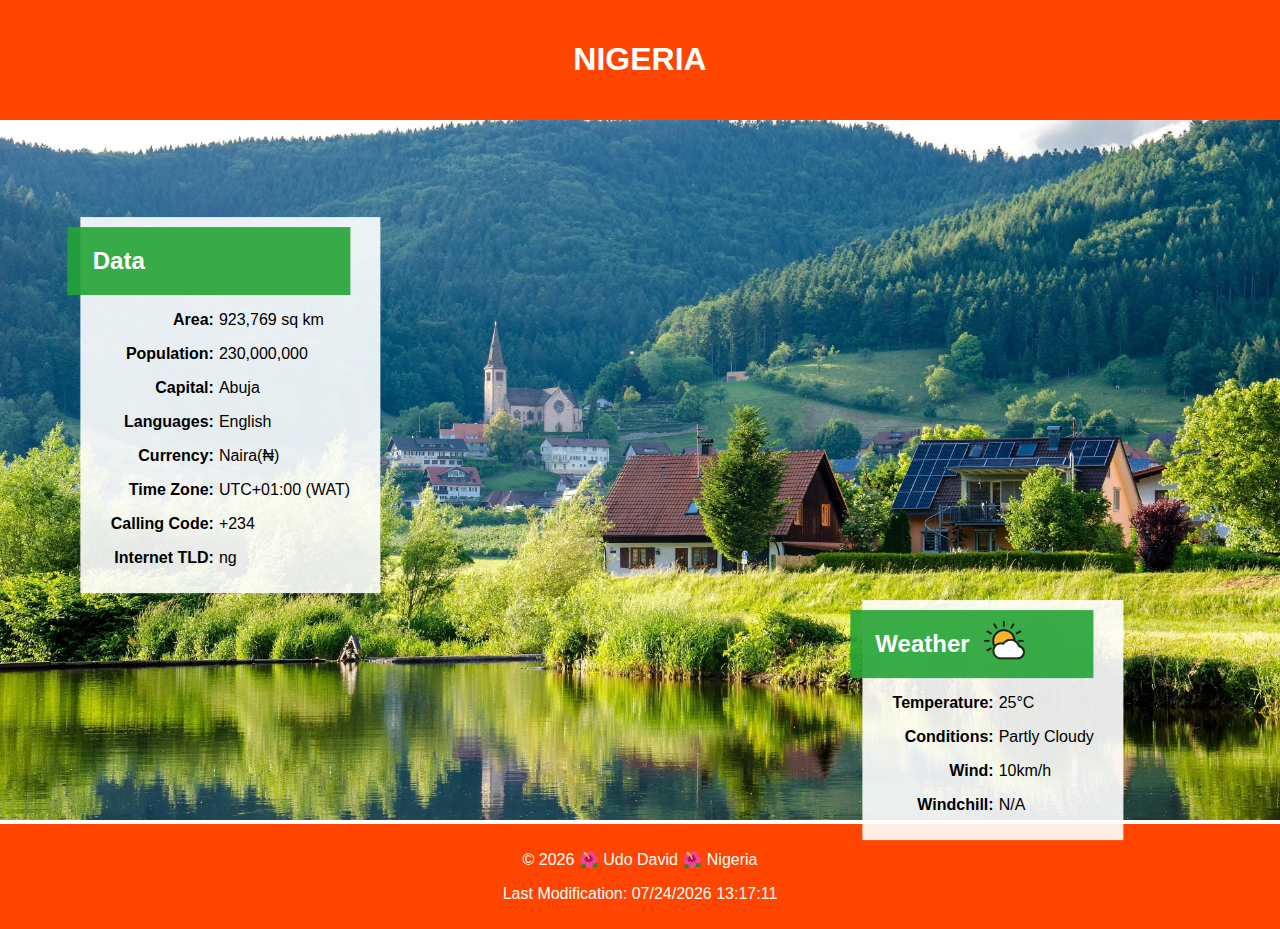
<file: place.html>
<!DOCTYPE html>
<html lang="en">
<head>
    <meta charset="UTF-8">
    <meta name="viewport" content="width=device-width, initial-scale=1.0">
    <title>LAGOS</title>
    <meta name="author" content="UDO DAVID">
    <meta name="description" content="Country Page | WDD131">
    <link rel="stylesheet" href="styles/place.css">
    <script src="scripts/place.js" defer></script>
    <link rel="preconnect" href="https://fonts.googleapis.com">
    <link rel="preconnect" href="https://fonts.gstatic.com" crossorigin>
    <link href="https://fonts.googleapis.com/css2?family=Roboto&display=swap" rel="stylesheet">
</head>
<body>
    <header>
        <h1>NIGERIA</h1>
    </header>
    <main>
        <!-- Hero Image Section -->
        <div class="hero">
            <picture>
                <!-- WebP image for desktop -->
                <source srcset="images/lagos-large.webp" media="(min-width: 1000px)">
                <!-- WebP image for mobile -->
                <source srcset="images/lagos-medium.webp" media="(min-width: 500px)">
                <!-- Fallback image for browsers that do not support WebP -->
                <img src="images/lagos-small.webp" alt="NIGERIA">
            </picture>
        </div>


                <!-- Data Section -->
        <div class="data">
            <section class="data-head">
                <h2>Data</h2> 
                <!-- Data details -->
            </section>
            <div class="weather-list">
                <div class="first">
                    <p>Area: </p>
                    <p>Population: </p>
                    <p>Capital: </p>
                    <p>Languages: </p>
                    <p>Currency: </p>
                    <p>Time Zone: </p>
                    <p>Calling Code: </p>
                    <p>Internet TLD: </p>
                </div>
                <div class="second">
                    <p>923,769 sq km</p>
                    <p>230,000,000</p>
                    <p>Abuja</p>
                    <p>English</p>
                    <p>Naira(₦)</p>
                    <p>UTC+01:00 (WAT)</p>
                    <p>+234</p>
                    <p> ng </p>
                </div>
            </div>
        </div>

        <!-- Weather Section -->
        <div class="weather">
            <section class="weather-head">
                <h2>Weather</h2> 
                <span><img src="images/weather-icon.svg" alt="Weather Icon"></span>
                <!-- Weather details -->
            </section>
            <div class="weather-list">
                <div class="first">
                    <p>Temperature:</p>
                    <p>Conditions:</p>
                    <p>Wind:</p>
                    <p>Windchill:</p>
                </div>
                <div class="second">
                    <p>25°C</p>
                    <p>Partly Cloudy</p>
                    <p>10km/h</p>
                    <p id="windchill"></p>
                </div>
            </div>
        </div>
    </main>

    <!-- Footer Section -->
    <footer>
        <!-- Include the current year and last modified date using JavaScript -->
        <p>
            &copy; <span id="currentyear"></span> 🌺 Udo David 🌺 Nigeria
        </p>
        <p id="lastModification"></p>
    </footer>
</body>
</html>
</file>
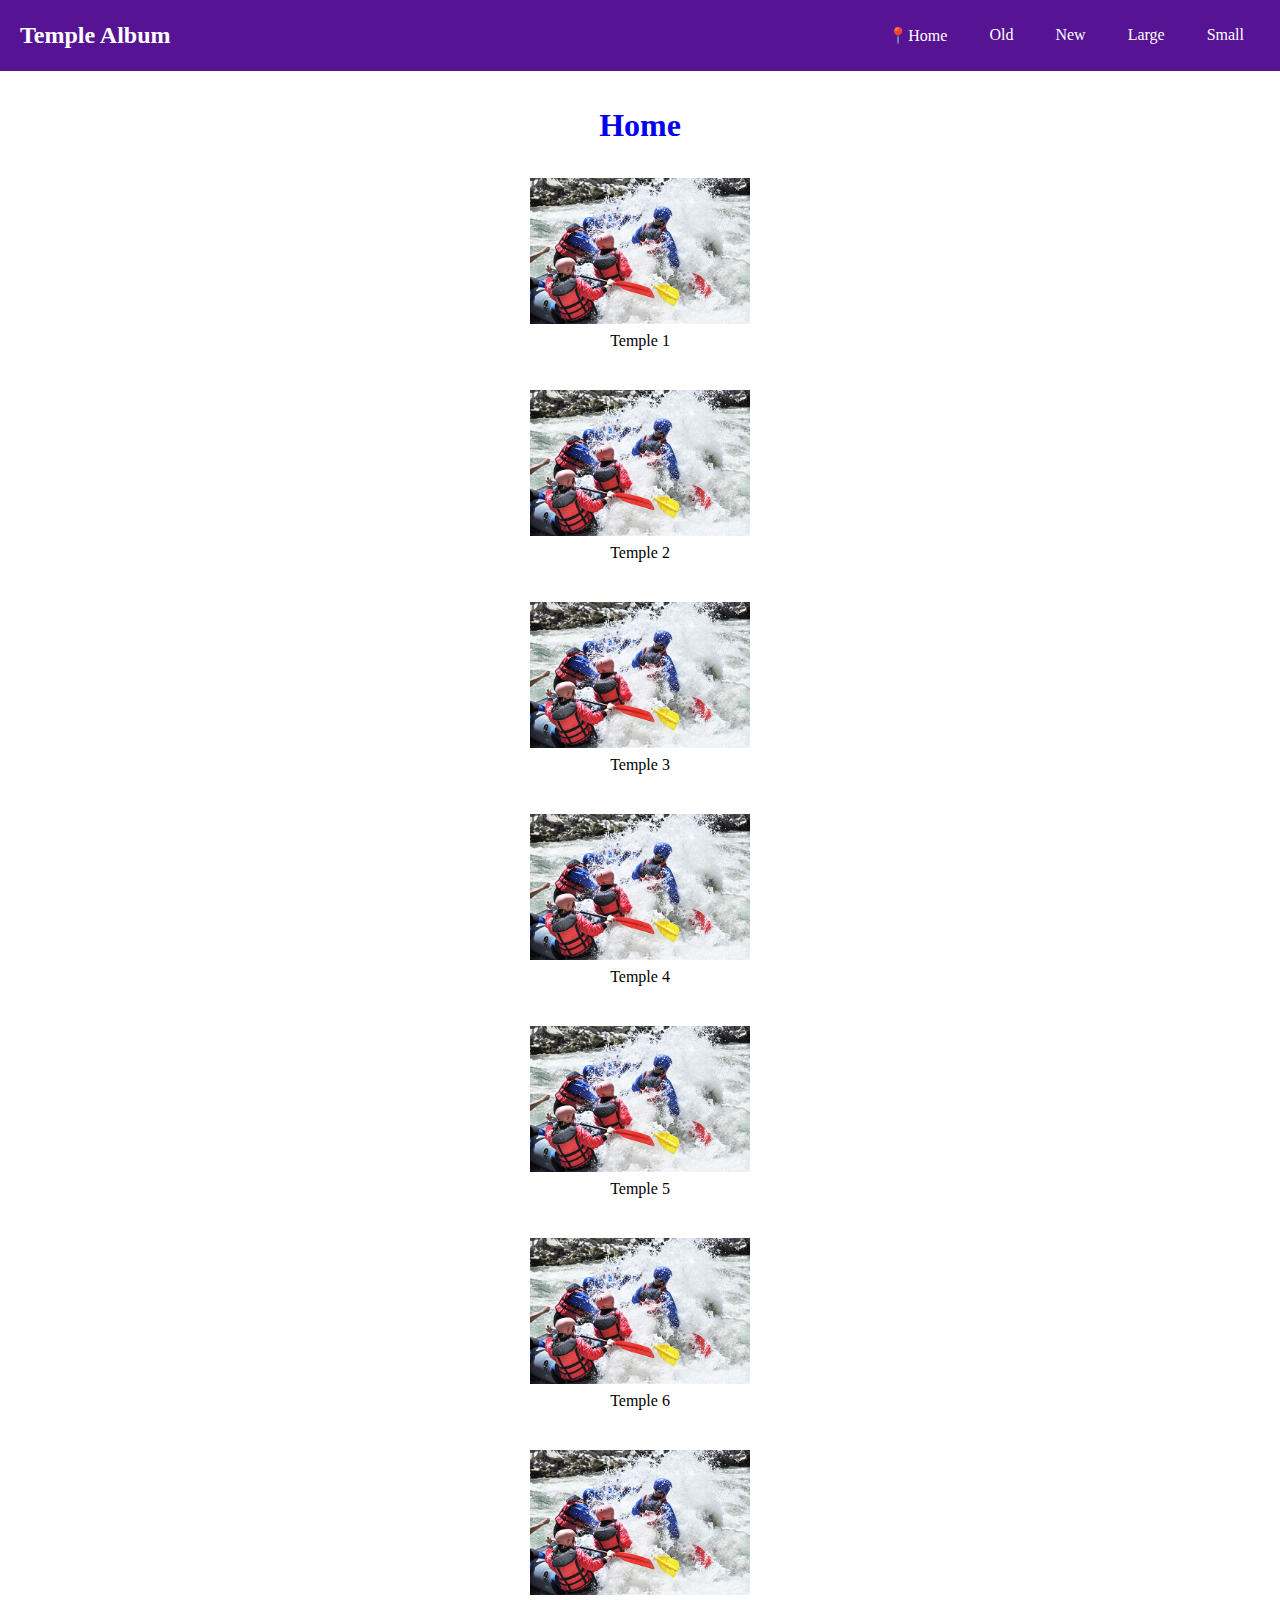
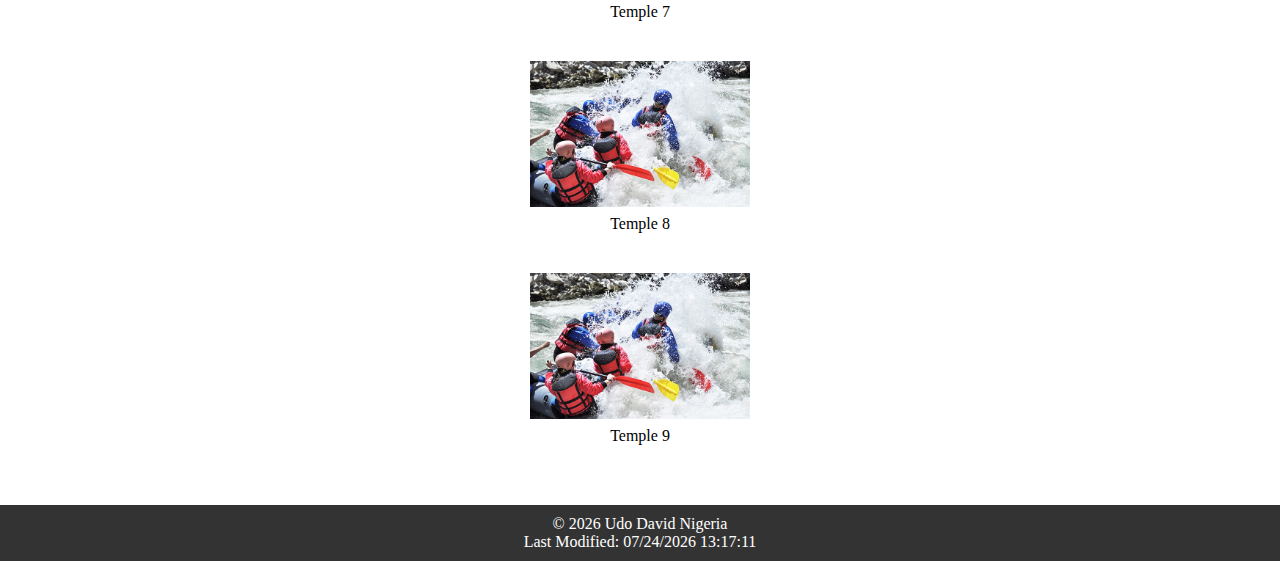
<file: temples.html>
<!DOCTYPE html>
<html lang="en">
<head>
    <meta charset="UTF-8">
    <meta name="viewport" content="width=device-width, initial-scale=1.0">
    <title>Temple Album</title>
    <meta name="author" content="UDO DAVID">
    <meta name="description" content="TEMPLES | WDD131">
    <link rel="stylesheet" href="styles/temples.css">
    <link rel="stylesheet" href="styles/temples-large.css">
    <script src="scripts/temples.js" defer></script>
    <link rel="preconnect" href="https://fonts.googleapis.com">
    <link rel="preconnect" href="https://fonts.gstatic.com" crossorigin>
    <link href="https://fonts.googleapis.com/css2?family=Roboto&display=swap" rel="stylesheet">
</head>
<body>
    <header>
        <h1>Temple Album</h1>
        <button id="menu"></button>
        <nav class="navigation">
            <a href="#" class="active">Home</a>
            <a href="#">Old</a>
            <a href="#">New</a>
            <a href="#">Large</a>
            <a href="#">Small</a>
        </nav>
    </header>

    <main>
        <h2><a href="temples.html">Home</a></h2><br>
        <div class="temple-grid">
            <figure class="figure">
                <img src="images/rafting47_600.jpg" alt="Temple 1" class="img">
                <figcaption>Temple 1</figcaption>
            </figure>
            <figure class="figure">
                <img src="images/rafting47_600.jpg" alt="Temple 2" class="img">
                <figcaption>Temple 2</figcaption>
            </figure>
            <figure class="figure">
                <img src="images/rafting47_600.jpg" alt="Temple 3" class="img">
                <figcaption>Temple 3</figcaption>
            </figure>
            <figure class="figure">
                <img src="images/rafting47_600.jpg" alt="Temple 4" class="img">
                <figcaption>Temple 4</figcaption>
            </figure>
            <figure class="figure">
                <img src="images/rafting47_600.jpg" alt="Temple 5" class="img">
                <figcaption>Temple 5</figcaption>
            </figure>
            <figure class="figure">
                <img src="images/rafting47_600.jpg" alt="Temple 6" class="img">
                <figcaption>Temple 6</figcaption>
            </figure>
            <figure class="figure">
                <img src="images/rafting47_600.jpg" alt="Temple 7" class="img">
                <figcaption>Temple 7</figcaption>
            </figure>
            <figure class="figure">
                <img src="images/rafting47_600.jpg" alt="Temple 8" class="img">
                <figcaption>Temple 8</figcaption>
            </figure>
            <figure class="figure">
                <img src="images/rafting47_600.jpg" alt="Temple 9" class="img">
                <figcaption>Temple 9</figcaption>
            </figure>
        </div>
    </main>
    
    <footer>
        <p>
            &copy; <span id="currentyear"></span> Udo David Nigeria
        </p>
        <p id="lastModified"></p>
    </footer>
</body>
</html>
</file>
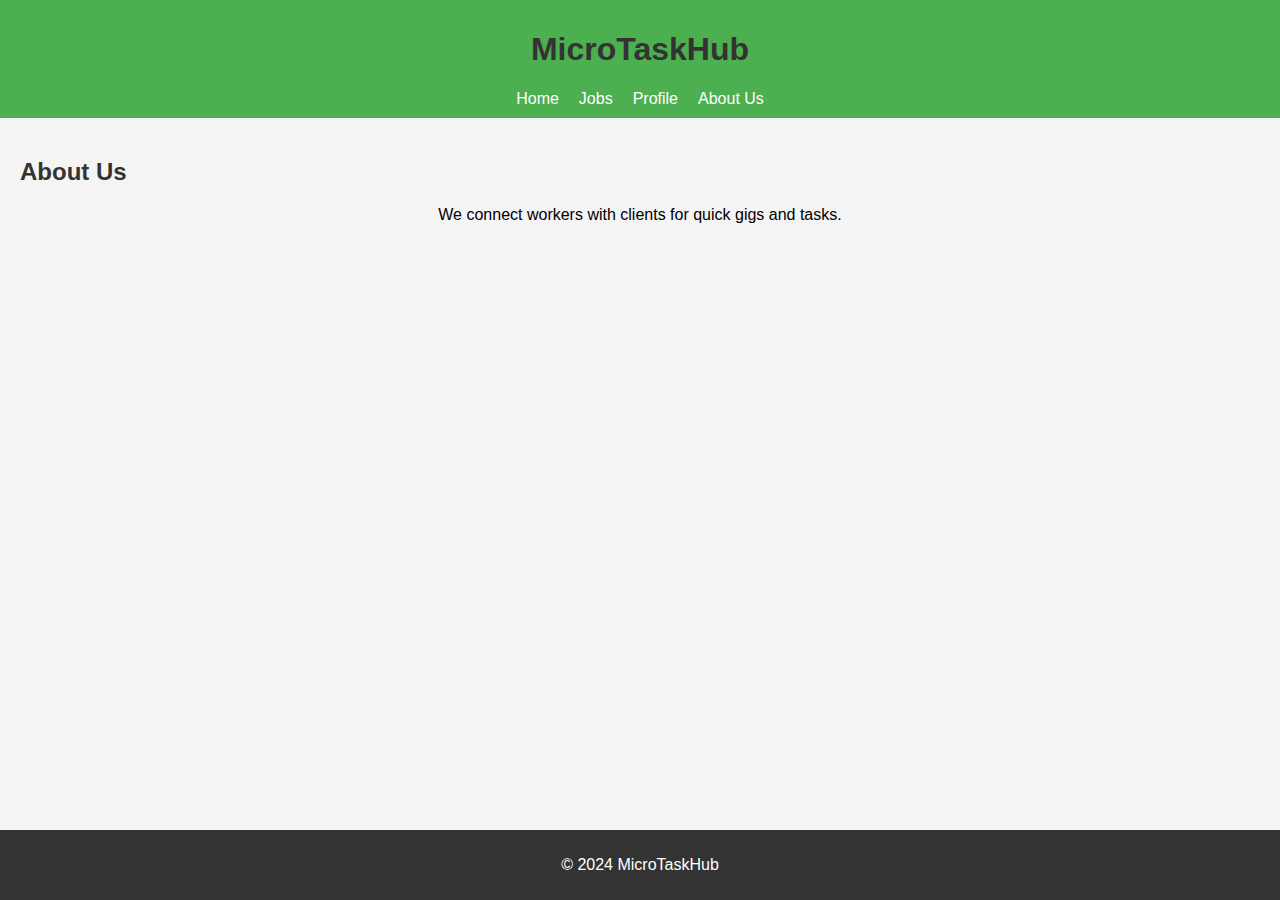
<file: project/about.html>
<!DOCTYPE html>
<html lang="en">
<head>
    <meta charset="UTF-8">
    <meta name="viewport" content="width=device-width, initial-scale=1.0">
    <title>Udogigs</title>
    <meta name="author" content="UDO DAVID">
    <meta name="description" content="udogigs">
    <link rel="stylesheet" href="styles/udogigs.css">
    <script src="script/udogigs.js" defer></script>
    <link rel="preconnect" href="https://fonts.googleapis.com">
    <link rel="preconnect" href="https://fonts.gstatic.com" crossorigin>
    <link href="https://fonts.googleapis.com/css2?family=Roboto&display=swap" rel="stylesheet">
</head>
<body>
  <header>
    <h1>MicroTaskHub</h1>
    <nav>
      <a href="udogigs.html">Home</a>
      <a href="jobs.html">Jobs</a>
      <a href="profile.html">Profile</a>
      <a href="about.html">About Us</a>
    </nav>
  </header>

  <main>
    <section id="about">
      <h2>About Us</h2>
      <p>We connect workers with clients for quick gigs and tasks.</p>
    </section>
  </main>

  <footer>
    <p>&copy; 2024 MicroTaskHub</p>
  </footer>
</body>
</html>
</file>
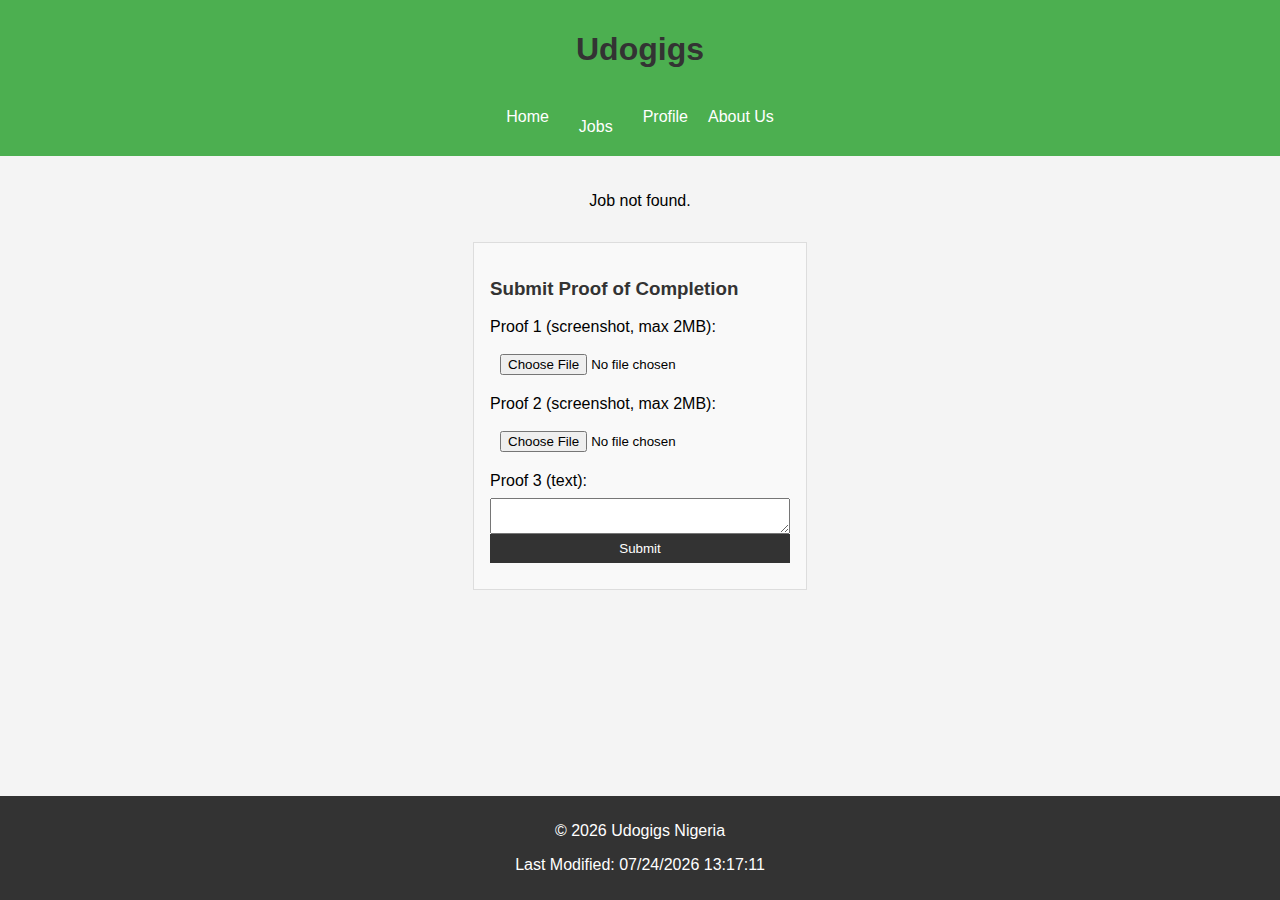
<file: project/job-details.html>
<!DOCTYPE html>
<html lang="en">
    <head>
        <meta charset="UTF-8">
        <meta name="viewport" content="width=device-width, initial-scale=1.0">
        <title>Udogigs</title>
        <meta name="author" content="UDO DAVID">
        <meta name="description" content="udogigs">
        <link rel="stylesheet" href="styles/udogigs.css">
        <script src="script/udogigs.js" defer></script>
        <link rel="preconnect" href="https://fonts.googleapis.com">
        <link rel="preconnect" href="https://fonts.gstatic.com" crossorigin>
        <link href="https://fonts.googleapis.com/css2?family=Roboto&display=swap" rel="stylesheet">
    </head>
    <body>
      <header>
        <h1>Udogigs</h1>
        <button id="menu"></button>
        <nav class="navigation">
          <a href="udogigs.html">Home</a>
          <div class="dropdown">
            <button class="dropbtn">Jobs</button>
            <div class="dropdown-content">
              <a href="myjobs.html">My Jobs</a>
              <a href="jobs.html">Find Jobs</a>
            </div>
          </div>
          <a href="profile.html">Profile</a>
          <a href="about.html">About Us</a>
        </nav>
    </header>

  <main>
    <div id="job-details"></div>
    <form id="submit-proof-form">
        <h3>Submit Proof of Completion</h3>
        <label for="proof1">Proof 1 (screenshot, max 2MB):</label>
        <input type="file" id="proof1" name="proof1" accept="image/*" required>
        <label for="proof2">Proof 2 (screenshot, max 2MB):</label>
        <input type="file" id="proof2" name="proof2" accept="image/*" required>
        <label for="proof3">Proof 3 (text):</label>
        <textarea id="proof3" name="proof3" required></textarea>
        <button type="submit">Submit</button>
      </form>
  </main>

  <footer>
    <p>
        &copy; <span id="currentyear"></span> Udogigs Nigeria
    </p>
    <p id="lastModified"></p>
</footer>
</body>
</html>
</file>
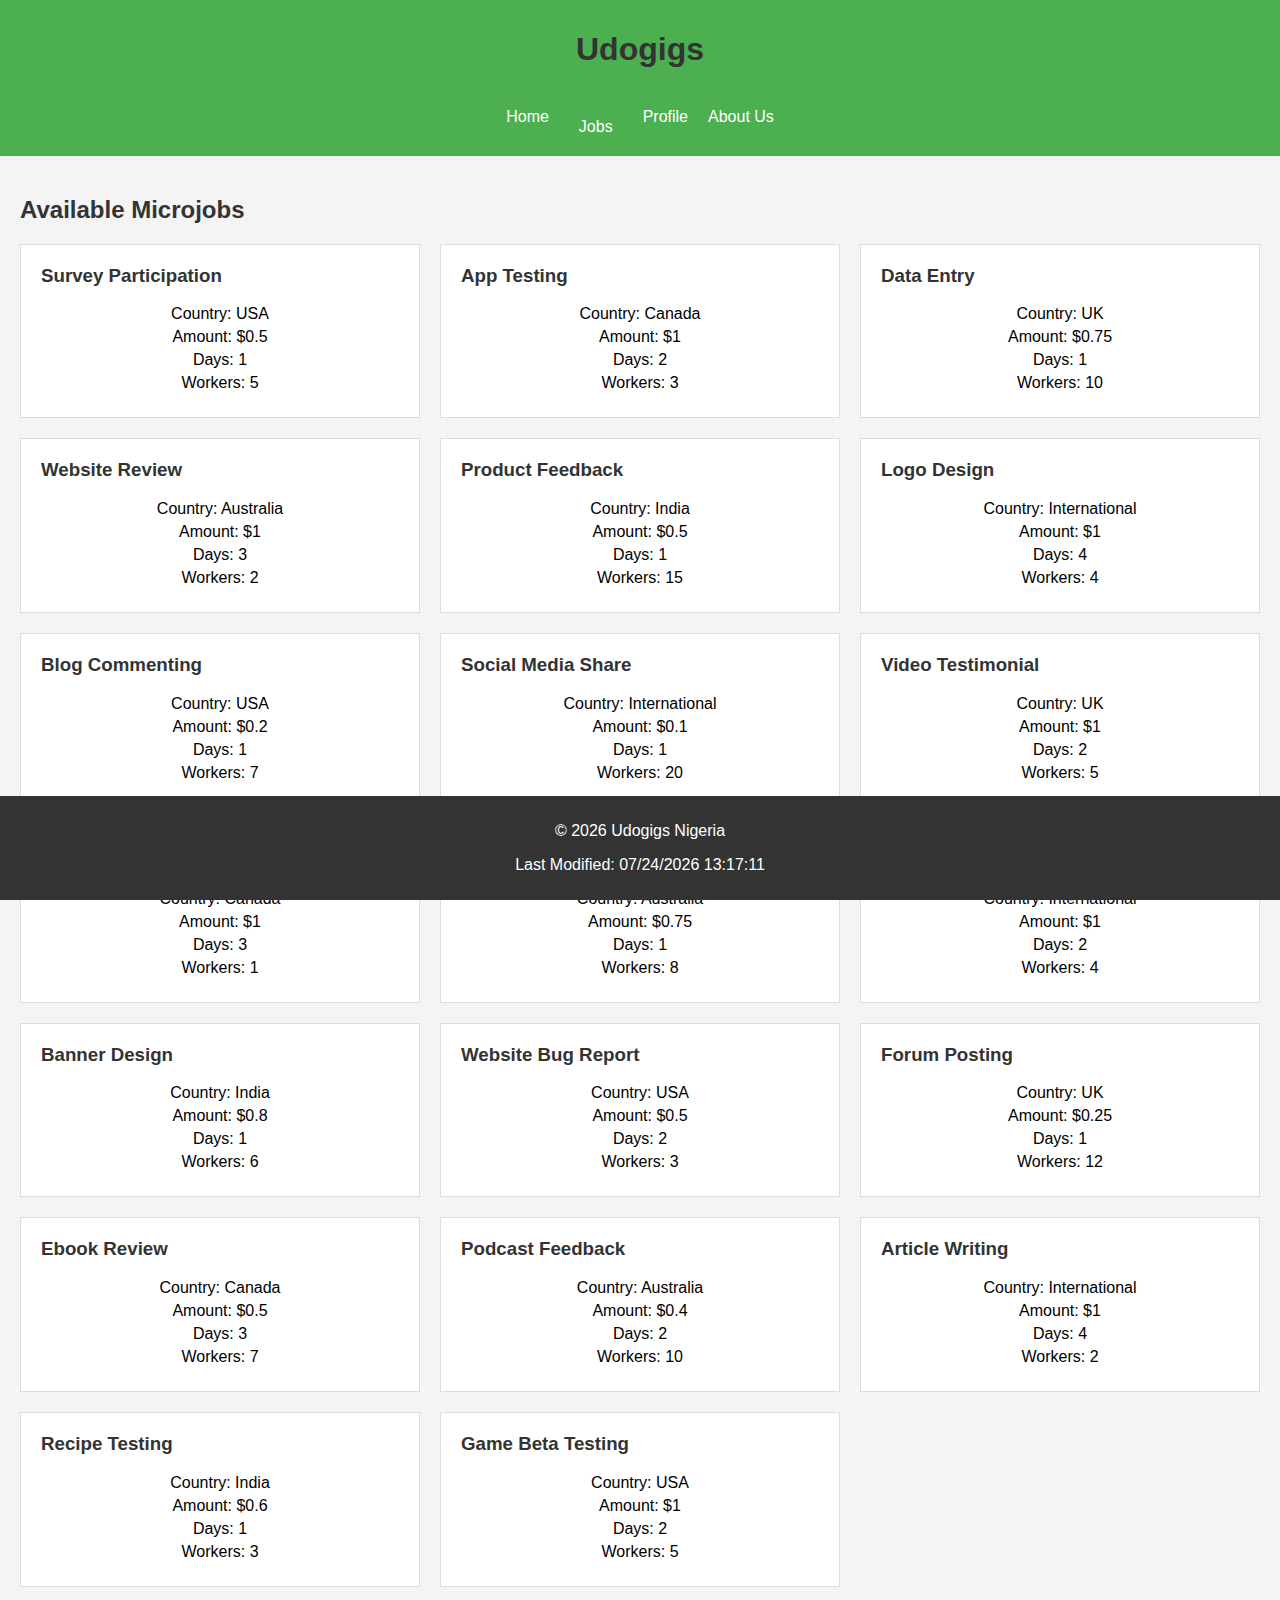
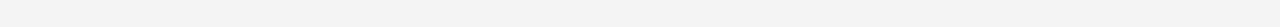
<file: project/jobs.html>
<!DOCTYPE html>
<html lang="en">
  <head>
    <meta charset="UTF-8">
    <meta name="viewport" content="width=device-width, initial-scale=1.0">
    <title>Udogigs</title>
    <meta name="author" content="UDO DAVID">
    <meta name="description" content="udogigs">
    <link rel="stylesheet" href="styles/udogigs.css">
    <script src="script/udogigs.js" defer></script>
    <link rel="preconnect" href="https://fonts.googleapis.com">
    <link rel="preconnect" href="https://fonts.gstatic.com" crossorigin>
    <link href="https://fonts.googleapis.com/css2?family=Roboto&display=swap" rel="stylesheet">
</head>
<body>
  <header>
    <h1>Udogigs</h1>
    <button id="menu"></button>
    <nav class="navigation">
      <a href="udogigs.html">Home</a>
      <div class="dropdown">
        <button class="dropbtn">Jobs</button>
        <div class="dropdown-content">
          <a href="myjobs.html">My Jobs</a>
          <a href="jobs.html">Find Jobs</a>
        </div>
      </div>
      <a href="profile.html">Profile</a>
      <a href="about.html">About Us</a>
    </nav>
</header>

  <main>
    <section id="jobs">
      <h2>Available Microjobs</h2>
      <div id="job-list"></div>
    </section>
  </main>

  <footer>
    <p>
        &copy; <span id="currentyear"></span> Udogigs Nigeria
    </p>
    <p id="lastModified"></p>
</footer>
</body>
</html>
</file>
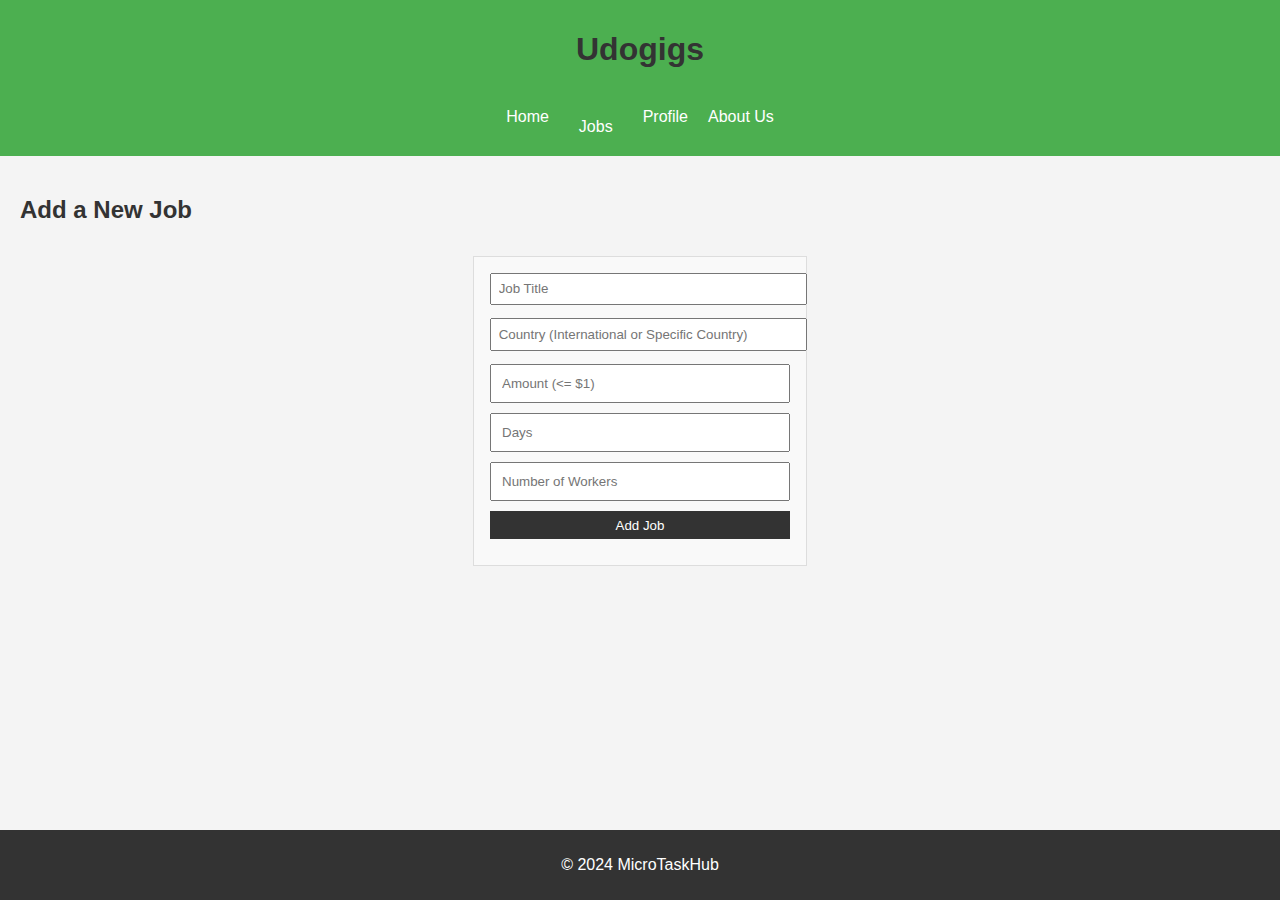
<file: project/myjobs.html>
<!DOCTYPE html>
<html lang="en">
  <head>
    <meta charset="UTF-8">
    <meta name="viewport" content="width=device-width, initial-scale=1.0">
    <title>Udogigs</title>
    <meta name="author" content="UDO DAVID">
    <meta name="description" content="udogigs">
    <link rel="stylesheet" href="styles/udogigs.css">
    <script src="script/udogigs.js" defer></script>
    <link rel="preconnect" href="https://fonts.googleapis.com">
    <link rel="preconnect" href="https://fonts.gstatic.com" crossorigin>
    <link href="https://fonts.googleapis.com/css2?family=Roboto&display=swap" rel="stylesheet">
</head>
<body>
  <header>
    <h1>Udogigs</h1>
    <button id="menu"></button>
    <nav class="navigation">
      <a href="udogigs.html">Home</a>
      <div class="dropdown">
        <button class="dropbtn">Jobs</button>
        <div class="dropdown-content">
          <a href="myjobs.html">My Jobs</a>
          <a href="jobs.html">Find Jobs</a>
        </div>
      </div>
      <a href="profile.html">Profile</a>
      <a href="about.html">About Us</a>
    </nav>
</header>

  <main>
    <section id="add-job">
      <h2>Add a New Job</h2>
      <form onsubmit="addJob(event)">
        <input type="text" id="jobTitle" placeholder="Job Title" required>
        <input type="text" id="jobCountry" placeholder="Country (International or Specific Country)" required>
        <input type="number" id="jobAmount" placeholder="Amount (<= $1)" required>
        <input type="number" id="jobDays" placeholder="Days" required>
        <input type="number" id="jobWorkers" placeholder="Number of Workers" required>
        <button type="submit">Add Job</button>
      </form>
    </section>
  </main>

  <footer>
    <p>&copy; 2024 MicroTaskHub</p>
  </footer>
</body>
</html>
</file>
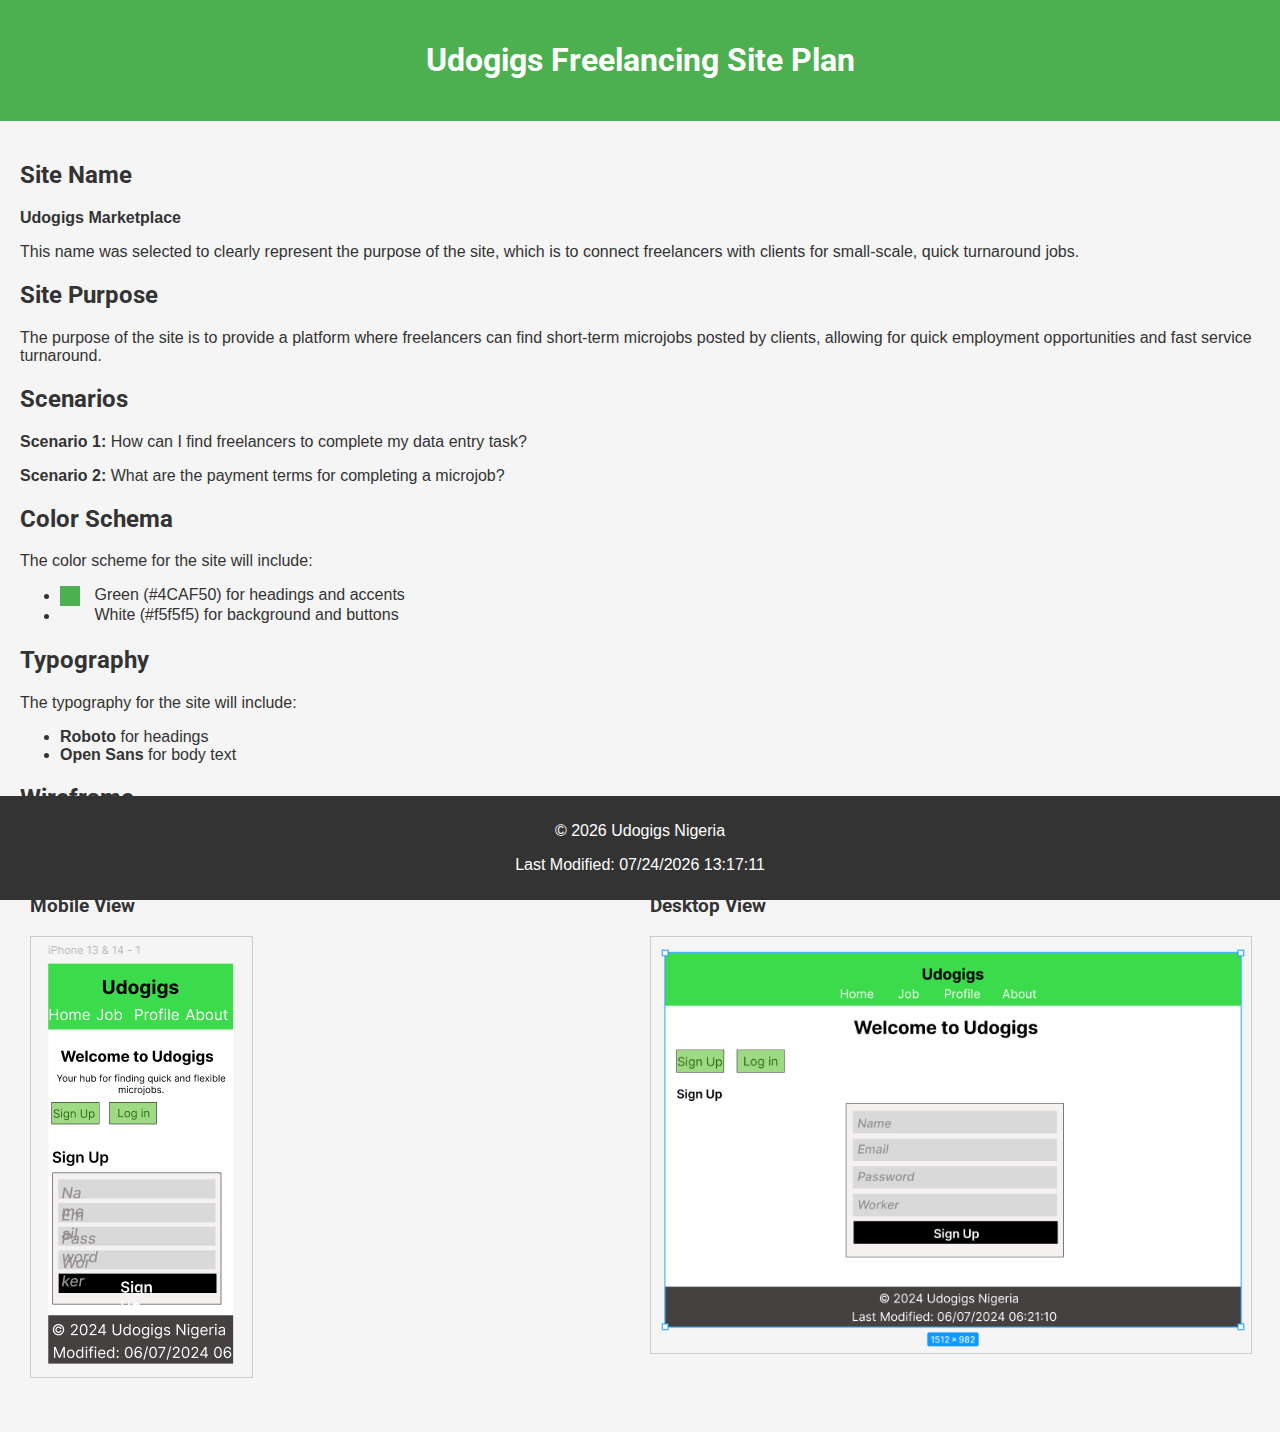
<file: project/siteplan.html>
<!DOCTYPE html>
<html lang="en">
<head>
    <meta charset="UTF-8">
    <meta name="viewport" content="width=device-width, initial-scale=1.0">
    <title>Udogigs Site Plan</title>
    <meta name="author" content="UDO DAVID">
    <meta name="description" content="udogigs site plan">
    <link rel="stylesheet" href="styles/siteplan.css">
    <script src="script/udogigs.js" defer></script>
    <link rel="preconnect" href="https://fonts.googleapis.com">
    <link rel="preconnect" href="https://fonts.gstatic.com" crossorigin>
    <link href="https://fonts.googleapis.com/css2?family=Roboto&display=swap" rel="stylesheet">
</head>
<body>
    <header>
        <h1>Udogigs Freelancing Site Plan</h1>
    </header>
    <main>
        <section id="site-name">
            <h2>Site Name</h2>
            <p><strong>Udogigs Marketplace</strong></p>
            <p>This name was selected to clearly represent the purpose of the site, which is to connect freelancers with clients for small-scale, quick turnaround jobs.</p>
        </section>

        <section id="site-purpose">
            <h2>Site Purpose</h2>
            <p>The purpose of the site is to provide a platform where freelancers can find short-term microjobs posted by clients, allowing for quick employment opportunities and fast service turnaround.</p>
        </section>

        <section id="scenarios">
            <h2>Scenarios</h2>
            <p><strong>Scenario 1:</strong> How can I find freelancers to complete my data entry task?</p>
            <p><strong>Scenario 2:</strong> What are the payment terms for completing a microjob?</p>
        </section>

        <section id="color-schema">
            <h2>Color Schema</h2>
            <p>The color scheme for the site will include:</p>
            <ul>
                <li><span class="color-box" style="background-color: #4CAF50;"></span> Green (#4CAF50) for headings and accents</li>
                <li><span class="color-box" style="background-color: #f5f5f5;"></span> White (#f5f5f5) for background and buttons</li>
            </ul>
        </section>

        <section id="typography">
            <h2>Typography</h2>
            <p>The typography for the site will include:</p>
            <ul>
                <li><strong>Roboto</strong> for headings</li>
                <li><strong>Open Sans</strong> for body text</li>
            </ul>
        </section>

        <section id="wireframe">
            <h2>Wireframe</h2>
            <p>Below are the wireframe sketches for the home page layout:</p>
            <div class="wireframe-container">
                <div class="wireframe">
                    <h3>Mobile View</h3>
                    <img src="images/mobile-wireframe.png" alt="Mobile Wireframe">
                </div>
                <div class="wireframe">
                    <h3>Desktop View</h3>
                    <img src="images/desktop-wireframe.png" alt="Desktop Wireframe">
                </div>
            </div>
        </section>
    </main>

    <footer>
        <p>
            &copy; <span id="currentyear"></span> Udogigs Nigeria
        </p>
        <p id="lastModified"></p>
    </footer>
</body>
</html>
</file>
<file: styles/place.css>
/* Global styles */
:root {
    --primary-color: green; 
    --secondary-color: white;
}

body {
    font-family: Arial, sans-serif;
    margin: 0;
    padding: 0;
}

/* Hero section styles */
.hero img {
    width: 100%;
    height: 700px;
    object-fit: cover;
}

/* Content section styles */
header {
    padding: 20px;
    background-color: orangered;
}

h1 {
    color: var(--secondary-color);
    text-align: center;
}
@media (max-width: 762px) {
    /* Data section styles */
    .hero img {
        width: 100%;
        height: 500px;
        object-fit: cover;
    }

    .data {
        display: flex;
        flex-direction: column;
        background-color: rgba(255, 255, 255, 0.9); 
        color: white;
        align-items: center;
        text-align: center;
    }

    .data-head {
        align-items: center;
    }

    h2 {
        color: black;
    }

    .data p {
        color: black;
    }

    /* Weather section styles */
    .weather {
        display: flex;
        flex-direction: column;
        background-color: rgba(255, 255, 255, 0.9); 
        color: white;
        align-items: center;
        text-align: center;
    }

    .weather-head {
        align-items: center;
    }

    .weather img {
        width: 80px;
        margin-left: 5px;
    }

    .weather p {
        color: black;
    }

    .weather-list {
        display: flex;
        align-items: center;
    }

    .first {
        text-align: right;
        font-weight: bold;
    }

    .second {
        text-align: left;
        margin-left: 5px;
    }
}

/* Footer styles */
footer {
    background-color: orangered;
    color: #fff;
    text-align: center;
    padding: 10px;
}

@media (min-width: 770px) {
    /* Data section styles */
    .data {
        position: absolute;
        top: 45%;
        left: 18%;
        transform: translate(-50%, -50%);
        background-color: rgba(255, 255, 255, 0.9); 
        color: white;
        padding: 10px 30px 10px;
    }

    .data-head {
        display: flex;
        background-color: rgba(36, 163, 53, 0.9);
        padding-left: 25px;
        margin-left: -18%;
    }

    .data img {
        width: 60px;
        margin-left: 5px;
    }

    .data p {
        color: black;
    }

    /* Weather section styles */
    .weather {
        position: absolute;
        top: 80%;
        right:2%;
        transform: translate(-50%, -50%);
        background-color: rgba(255, 255, 255, 0.9); 
        color: white;
        padding: 10px 30px 10px;
    }

    .weather-head {
        display: flex;
        background-color: rgba(36, 163, 53, 0.9);
        padding-left: 25px;
        margin-left: -21%;
    }

    .weather img {
        width: 60px;
        margin-left: 5px;
    }

    .weather p {
        color: black;
    }

    .weather-list {
        display: flex;
    }

    .first {
        text-align: right;
        font-weight: bold;
    }

    .second {
        text-align: left;
        margin-left: 5px;
    }

}
</file>
<file: styles/temples.css>
/*Mobile Css*/
* {
    margin: 0;
    padding: 0;
    box-sizing: border-box;
}

header {
    background-color: rgb(86, 19, 148);
    color: #333;
    padding: 10px 20px;
	display: flex;
    justify-content: space-between;
    align-items: center;
}

h1 {
    font-size: 1.5rem;
    margin-left: 0;
    text-align: center;
    color: white;
}

nav {
    display: none;
}

nav a {
    color: white;
    text-decoration: none;
    margin-left: 10px;
}

#menu {
	font-size: 1.5rem;
	border: 0;
	background: none;
	color: white;
	position: absolute;
	top: 1rem;
	right: 1rem;
}

#menu::before {
	content: "☰";
    color: white;
}

#menu.open::before {
	content: "❎";
}

.navigation {
	display: flex;
	flex-direction: column;
	list-style: none;
	color: #fff;
}

.navigation a {
	display: none;
	padding: 1rem;
	text-align: center;
	text-decoration: none;
	color: #fff;
}
.navigation a:hover {
	background-color: #bbb;
	font-weight: 700;
}

/* when the button is clicked - the open class is toggled (added/removed) */
.open a {
	display: block;
}

.active::before { 
	content: "📍";  /* just a wayfinding symbol for the user */
}

h2 a{
    text-decoration: none;
}

h2 {
	font-size: 1.2rem;
	color: navy;
	text-align: left;
	margin: 1rem;
    text-align: center;
}

main figcaption {
	text-align: center;
}

main {
    max-width: 600px;
    margin: 0 auto;
    padding: 20px;
}

footer {
    background-color: #333;
    color: white;
    text-align: center;
    padding: 10px;
}

footer p {
    margin: 0;
}

.hide {
	display: none;
}
</file>
<file: styles/temples-large.css>
.img{
    max-width: 320px;
    margin-bottom: 8px;
}
.figure{
    display: flex;
    flex-direction: column;
    justify-content: center;
    align-items: center;
    margin-bottom: 40px;
}
/*Larger View Css*/
@media (min-width: 900px) {
    #menu {
		display: none; /* hide hamburger button */
	}

	.navigation {
		flex-direction: row;
	}
    .navigation a {
		display: block;
	}

    main {
        max-width: 1200px; /* Adjust max-width as needed */
        justify-content: center;    
    }
    
    h2 {
        font-size: 2rem;
    }
    main .res-grid{
        display: grid;
        grid-template-columns: repeat(3, 1fr);
        gap: 20px;
        padding: 20px; 
        justify-content: center;
    }

    main figure {
        margin: 0;
        padding: 0;
    }
    
    main .res-grid img {
        max-width: 400px;
        height: auto;
        
    }
}
@media (min-width:750px) {
    .img{
        max-width: 220px;
        margin-bottom: 8px;
    }
    main .res-grid{
        display: grid;
        grid-template-columns: repeat(3, 1fr);
        gap: 20px;
        padding: 20px; 
        justify-content: center;
    }
}
</file>
<file: project/styles/udogigs.css>
body {
    font-family: Arial, sans-serif;
    margin: 0;
    padding: 0;
    background-color: #f4f4f4;
  }
  
  header {
    background-color: #4CAF50;
    color: white;
    padding: 10px 0;
    text-align: center;
  }
  
  nav {
    display: flex;
    justify-content: center;
    gap: 20px;
  }
  
  nav a {
    color: white;
    text-decoration: none;
  }
  
  nav .dropdown {
    position: relative;
    display: inline-block;
  }
  
  nav .dropbtn {
    background-color: #4CAF50;
    color: white;
    padding: 10px;
    border: none;
    cursor: pointer;
    font-size: 16px;
  }
  
  nav .dropdown-content {
    display: none;
    position: absolute;
    background-color: white;
    min-width: 160px;
    box-shadow: 0px 8px 16px 0px rgba(0,0,0,0.2);
    z-index: 1;
  }
  
  nav .dropdown-content a {
    color: black;
    padding: 12px 16px;
    text-decoration: none;
    display: block;
  }
  
  nav .dropdown-content a:hover {
    background-color: #ddd;
  }
  
  nav .dropdown:hover .dropdown-content {
    display: block;
  }
  
  nav .dropdown:hover .dropbtn {
    background-color: #45a049;
  }
  
  main {
    padding: 20px;
  }
  
  section {
    margin-bottom: 20px;
    align-items: center;
  }
  
  #home h2, p, button{
    text-align: center;
  }

  footer {
    background-color: #333;
    color: white;
    text-align: center;
    padding: 10px 0;
    position: fixed;
    bottom: 0;
    width: 100%;
  }
  
  form {
    display: flex;
    flex-direction: column;
    max-width: 300px;
    margin: 0 auto;
  }
  
  form input, form select, form button {
    margin-bottom: 10px;
    padding: 10px;
  }
  
  button {
    background-color: #4CAF50;
    color: white;
    border: none;
    cursor: pointer;
  }
  
  button:hover {
    background-color: #45a049;
  }
  
  section {
  margin-bottom: 20px;
}

form {
  display: flex;
  flex-direction: column;
  max-width: 300px;
  margin: 0 auto;
}

form input, form button {
  margin-bottom: 10px;
  padding: 10px;
}

button {
  background-color: #4CAF50;
  color: white;
  border: none;
  cursor: pointer;
}

button:hover {
  background-color: #45a049;
}

.job-link {
  text-decoration: none;
  color: inherit;
}

#job-list {
  display: grid;
  grid-template-columns: repeat(3, 1fr);
  gap: 20px;
}

.job {
  background-color: white;
  border: 1px solid #ddd;
  padding: 20px;
  transition: background-color 0.3s ease;
}

.job:hover {
  background-color: #f9f9f9;
}

.job h3 {
  margin-top: 0;
}

.job p {
  margin: 5px 0;
}

h1, h2, h3 {
    color: #333;
  }
  
  form  {
    margin-top: 2em;
    border: 1px solid #ddd;
    padding: 1em;
    background-color: #f9f9f9;
  }
  
  form label {
    display: block;
    margin-bottom: 0.5em;
  }
  
  form input[type="text"] {
    width: 100%;
    padding: 0.5em;
    margin-bottom: 1em;
  }
  
  form button {
    padding: 0.5em 2em;
    background-color: #333;
    color: white;
    border: none;
    cursor: pointer;
  }
  
  form button:hover {
    background-color: #555;
  }

  #profile {
    border: 1px solid #ddd;
    padding: 1em;
    background-color: #f9f9f9;
    max-width: 600px;
    margin: 0 auto;
  }
  
  #profile-details p {
    margin: 0.5em 0;
  }

/* Responsive adjustments */
@media (max-width: 900px) {
  #job-list {
    grid-template-columns: repeat(2, 1fr);
  }
}

@media (max-width: 600px) {
  #job-list {
    grid-template-columns: 1fr;
  }
}
</file>
<file: project/styles/siteplan.css>
body {
    font-family: 'Open Sans', sans-serif;
    margin: 0;
    padding: 0;
    background-color: #f5f5f5;
    color: #333;
}

header {
    background-color: #4CAF50;
    color: #fff;
    padding: 20px;
    text-align: center;
}

h1, h2, h3 {
    font-family: 'Roboto', sans-serif;
}

main {
    padding: 20px;
}

section {
    margin-bottom: 20px;
}

.color-box {
    display: inline-block;
    width: 20px;
    height: 20px;
    margin-right: 10px;
    vertical-align: middle;
}

.wireframe-container {
    display: flex;
    flex-wrap: wrap;
}

.wireframe {
    flex: 1;
    margin: 10px;
}

img {
    max-width: 100%;
    height: auto;
    border: 1px solid #ccc;
}

footer {
    background-color: #333;
    color: white;
    text-align: center;
    padding: 10px 0;
    position: fixed;
    bottom: 0;
    width: 100%;
  }
</file>
